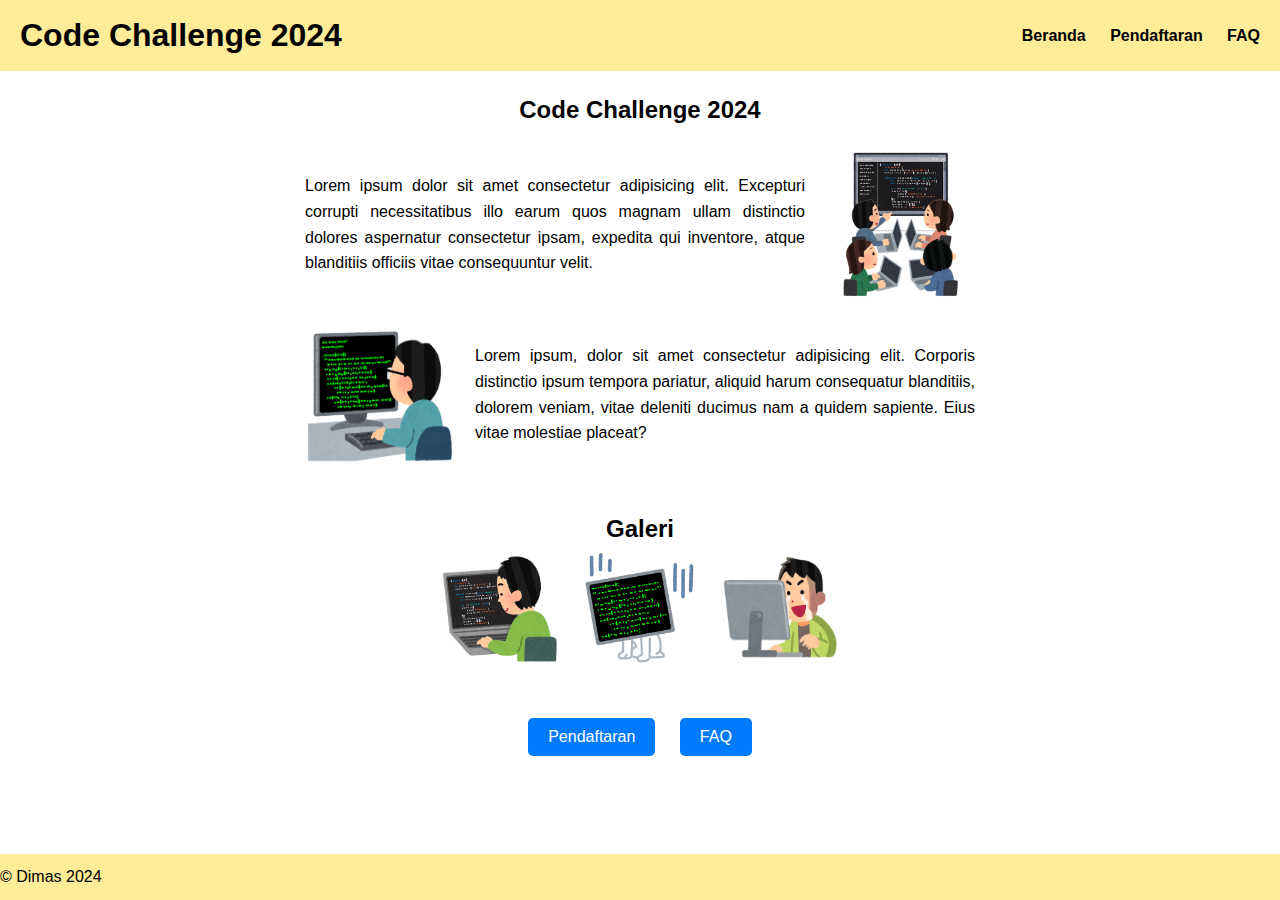
<file: soal-1/index.html>
<!DOCTYPE html>
<html lang="en">
<head>
    <meta charset="UTF-8">
    <meta name="viewport" content="width=device-width, initial-scale=1.0">
    <title>Beranda</title>
    <link rel="stylesheet" href="style.css">
</head>
<body>
    <header>
        <div class="container">
            <h1>Code Challenge 2024</h1>
            <nav>
                <a href="index.html">Beranda</a>
                <a href="pendaftaran.html">Pendaftaran</a>
                <a href="faq.html">FAQ</a>
            </nav>
        </div>
    </header>

    <main>
        <section class="content">
            <h2>Code Challenge 2024</h2>
            <div class="aa">
                <p>
                    Lorem ipsum dolor sit amet consectetur adipisicing elit. Excepturi corrupti necessitatibus illo earum quos magnam ullam distinctio dolores aspernatur consectetur ipsam, expedita qui inventore, atque blanditiis officiis vitae consequuntur velit.
                </p>
                <img src="gambar-1.png" alt="gambar 1">
            </div>

            <div class="ab">
                <img src="gambar-2.png" alt="gambar 2">
                <p>
                    Lorem ipsum, dolor sit amet consectetur adipisicing elit. Corporis distinctio ipsum tempora pariatur, aliquid harum consequatur blanditiis, dolorem veniam, vitae deleniti ducimus nam a quidem sapiente. Eius vitae molestiae placeat?
                </p>
            </div>
        </section>

        <section class="galeri">
            <h2>Galeri</h2>
            <div class="ba">
                <img src="gambar-3.png" alt="gambar 3">
                <img src="gambar-6.png" alt="gambar 4">
                <img src="gambar-4.png" alt="gambar 5">
            </div>
        </section>

        <div class="button">
            <button>Pendaftaran</button>
            <button>FAQ</button>
        </div>
    </main>

    <footer>
        <p>&copy; Dimas 2024</p>
    </footer>

</body>
</html>
</file>
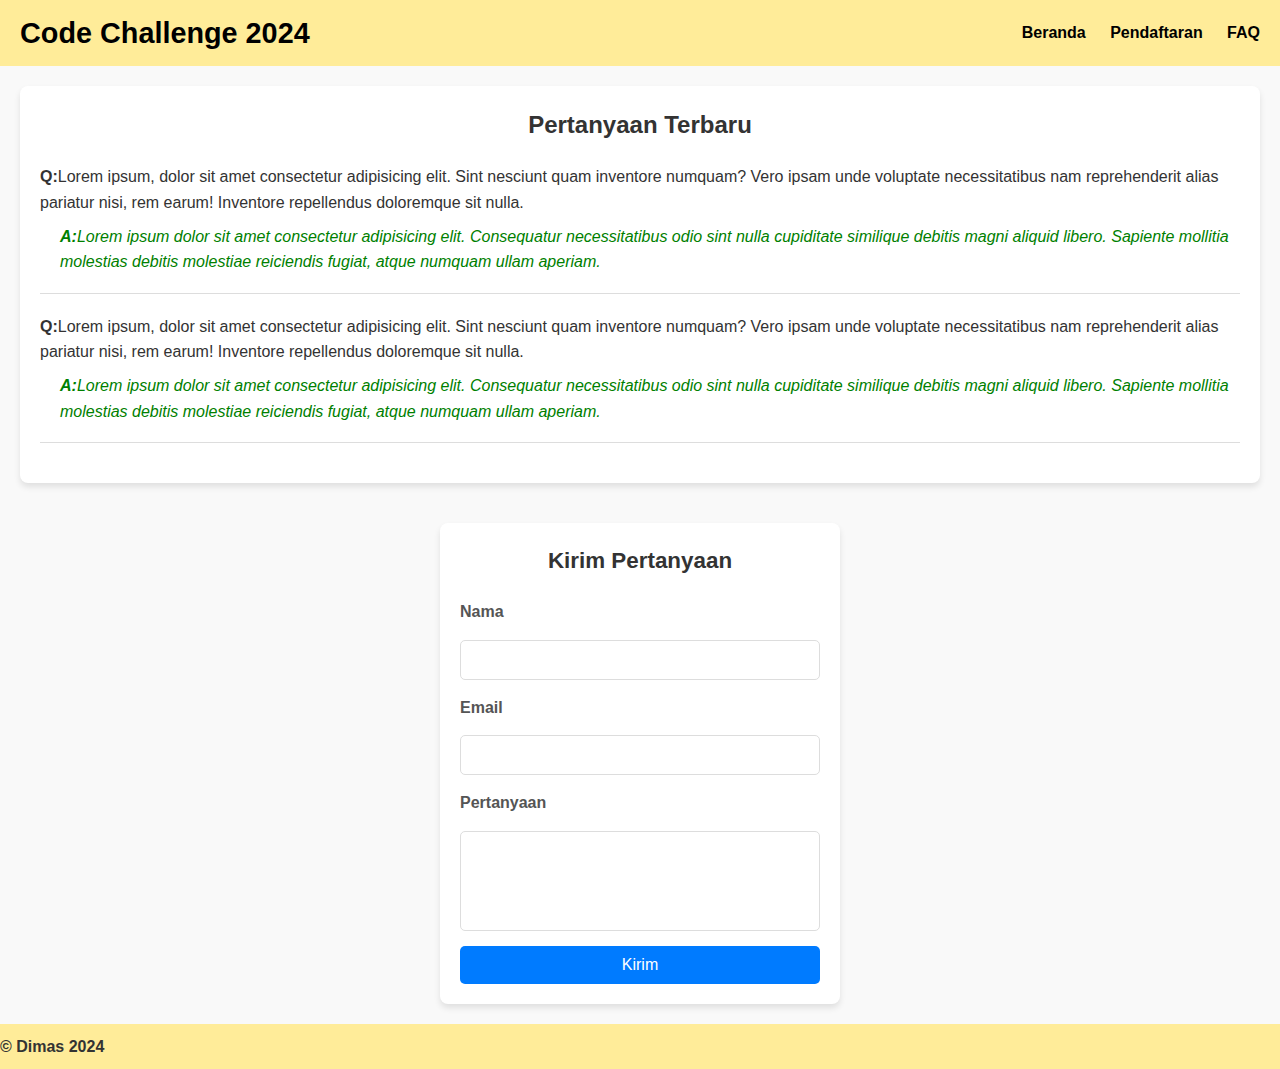
<file: soal-1/faq.html>
<!DOCTYPE html>
<html lang="en">
<head>
    <meta charset="UTF-8">
    <meta name="viewport" content="width=device-width, initial-scale=1.0">
    <title>FAQ</title>
    <link rel="stylesheet" href="faq.css">
</head>
<body>
    <header>
        <div class="container">
            <h1>Code Challenge 2024</h1>
            <nav>
                <a href="index.html">Beranda</a>
                <a href="pendaftaran.html">Pendaftaran</a>
                <a href="faq.html">FAQ</a>
            </nav>
        </div>
    </header>

    <main>
        <section class="aa">
            <h2>Pertanyaan Terbaru</h2>
            <div class="tanya">
                <p><strong>Q:</strong>Lorem ipsum, dolor sit amet consectetur adipisicing elit. Sint nesciunt quam inventore numquam? Vero ipsam unde voluptate necessitatibus nam reprehenderit alias pariatur nisi, rem earum! Inventore repellendus doloremque sit nulla.</p>
                <p class="jawab"><span>A:</span>Lorem ipsum dolor sit amet consectetur adipisicing elit. Consequatur necessitatibus odio sint nulla cupiditate similique debitis magni aliquid libero. Sapiente mollitia molestias debitis molestiae reiciendis fugiat, atque numquam ullam aperiam.</p>
            </div>
            <div class="tanya">
                <p><strong>Q:</strong>Lorem ipsum, dolor sit amet consectetur adipisicing elit. Sint nesciunt quam inventore numquam? Vero ipsam unde voluptate necessitatibus nam reprehenderit alias pariatur nisi, rem earum! Inventore repellendus doloremque sit nulla.</p>
                <p class="jawab"><span>A:</span>Lorem ipsum dolor sit amet consectetur adipisicing elit. Consequatur necessitatibus odio sint nulla cupiditate similique debitis magni aliquid libero. Sapiente mollitia molestias debitis molestiae reiciendis fugiat, atque numquam ullam aperiam.</p>
            </div>
        </section>

        <section class="form">
            <h3>Kirim Pertanyaan</h3>
            <form>
                <label for="nama">Nama</label>
                <input type="text" name="nama" id="nama" required>

                <label for="email">Email</label>
                <input type="email" name="email" id="email" required>

                <label for="pertanyaan">Pertanyaan</label>
                <textarea name="pertanyaan" id="pendaftaran" required></textarea>
            
            <button type="submit">Kirim</button>
            </form>
        </section>
    </main>

    <footer>
        <p>&copy; Dimas 2024</p>
    </footer>

</body>
</html>
</file>
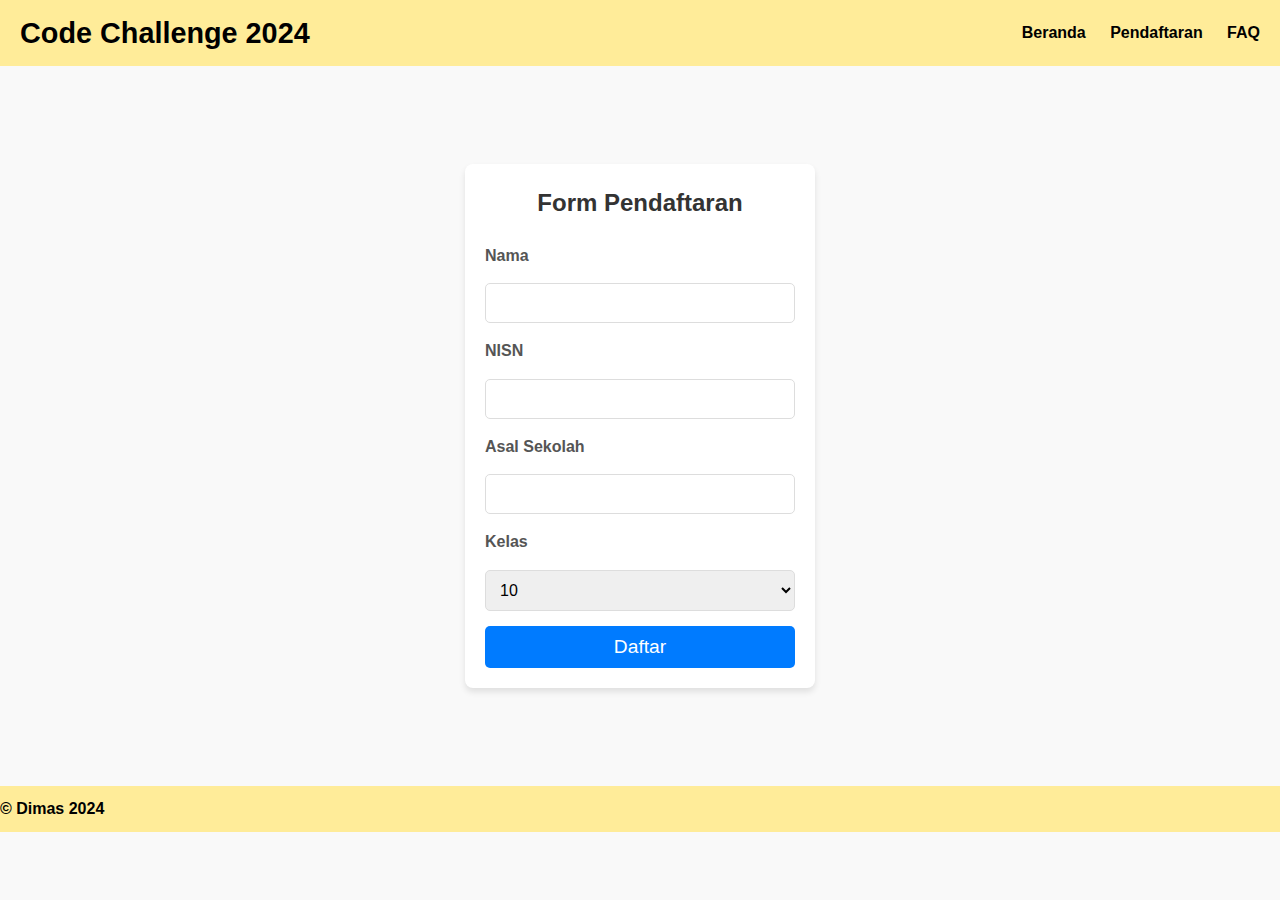
<file: soal-1/pendaftaran.html>
<!DOCTYPE html>
<html lang="en">
<head>
    <meta charset="UTF-8">
    <meta name="viewport" content="width=device-width, initial-scale=1.0">
    <title>Pendaftaran</title>
    <link rel="stylesheet" href="pendaftaran.css">
</head>
<body>
    <header>
        <div class="container">
            <h1>Code Challenge 2024</h1>
            <nav>
                <a href="index.html">Beranda</a>
                <a href="pendaftaran.html">Pendaftaran</a>
                <a href="faq.html">FAQ</a>
            </nav>
        </div>
    </header>

    <main>
        <section class="aa">
            <h2>Form Pendaftaran</h2>
            <form>
                <label for="nama">Nama</label>
                <input type="text" name="nama" id="nama">

                <label for="nisn">NISN</label>
                <input type="text" name="nisn" id="nisn">

                <label for="sekolah">Asal Sekolah</label>
                <input type="text" name="sekolah" id="sekolah">

                <label for="kelas">Kelas</label>
                <select name="kelas" id="kelas">
                    <option value="10">10</option>
                    <option value="11">11</option>
                    <option value="12">12</option>
                </select>
                
                <button type="submit">Daftar</button>
            </form>
        </section>
    </main>

    <footer>
        <p>&copy; Dimas 2024</p>
    </footer>

</body>
</html>
</file>
<file: soal-1/style.css>
* {
    margin: 0;
    padding: 0;
    box-sizing: border-box;
}

body {
    font-family: Arial, sans-serif;
    line-height: 1.6;
    display: flex;
    flex-direction: column;
    min-height: 100vh;
}

main {
    flex: 1;
    padding: 20px;
}

header {
    background-color: #FFEC99;
    padding: 10px 20px;
}

header .container {
    display: flex;
    justify-content: space-between;
    align-items: center;
}

header nav a {
    text-decoration: none;
    color: #000;
    margin-left: 20px;
    font-weight: bold;
}

header nav a:hover {
    color: #007BFF;
}

.content {
    text-align: center;
    margin-bottom: 20px;
}

.aa, .ab {
    display: flex;
    justify-content: center;
    align-items: center;
    gap: 20px;
    margin: 20px 0;
}

.aa p, .ab p {
    max-width: 500px;
    text-align: justify;
}

.aa img, .ab img {
    width: 150px;
    height: 150px;
}

.galeri {
    text-align: center;
    margin: 40px 0;
}

.ba {
    display: flex;
    justify-content: center;
    gap: 20px;
}

.ba img {
    width: 120px;
    height: 120px;
    border-radius: 10px;
}

.button {
    text-align: center;
    margin: 20px 0;
}

button {
    padding: 10px 20px;
    margin: 10px;
    border: none;
    background-color: #007BFF;
    color: #fff;
    cursor: pointer;
    border-radius: 5px;
    font-size: 1rem;
}

button:hover {
    background-color: #0056b3;
}

footer {
    background-color: #FFEC99;
    padding: 10px 0;
    margin-top: auto;
}
</file>
<file: soal-1/faq.css>
* {
    margin: 0;
    padding: 0;
    box-sizing: border-box;
    font-family: Arial, sans-serif;
}

body {
    line-height: 1.6;
    background-color: #f9f9f9;
}

header {
    background-color: #FFEC99;
    padding: 10px 20px;
    display: flex;
    justify-content: space-between;
    align-items: center;
}

.container {
    display: flex;
    justify-content: space-between;
    align-items: center;
    width: 100%;
}

header h1 {
    font-size: 1.8rem;
}

nav a {
    text-decoration: none;
    color: black;
    font-weight: bold;
    margin-left: 20px;
    transition: color 0.3s ease;
}

nav a:hover {
    color: #007BFF;
}

nav a.active {
    color: green;
}

main {
    padding: 20px;
}

.aa {
    margin-bottom: 40px;
    background-color: #fff;
    border-radius: 8px;
    box-shadow: 0 4px 6px rgba(0, 0, 0, 0.1);
    padding: 20px;
}

.aa h2 {
    text-align: center;
    margin-bottom: 20px;
    font-size: 1.5rem;
    color: #333;
}

.tanya {
    margin-bottom: 20px;
    border-bottom: 1px solid #ddd;
    padding-bottom: 10px;
}

.tanya p {
    margin-bottom: 8px;
    color: #333;
}

.tanya .jawab {
    margin-left: 20px;
    color: green;
    font-style: italic;
}

.tanya span {
    font-weight: bold;
}

.form {
    background-color: #fff;
    border-radius: 8px;
    box-shadow: 0 4px 6px rgba(0, 0, 0, 0.1);
    padding: 20px;
    width: 400px;
    margin: 0 auto;
}

.form h3 {
    text-align: center;
    margin-bottom: 20px;
    font-size: 1.4rem;
    color: #333;
}

form {
    display: flex;
    flex-direction: column;
    gap: 15px;
}

label {
    font-weight: bold;
    color: #555;
}

input, textarea {
    padding: 10px;
    border: 1px solid #ddd;
    border-radius: 5px;
    font-size: 1rem;
}

textarea {
    resize: none;
    height: 100px;
}

button {
    padding: 10px;
    background-color: #007BFF;
    color: white;
    border: none;
    border-radius: 5px;
    cursor: pointer;
    font-size: 1rem;
    transition: background-color 0.3s ease;
}

button:hover {
    background-color: #0056b3;
}

footer {
    background-color: #FFEC99;
    padding: 10px 0;
    position: relative;
    bottom: 0;
    width: 100%;
    font-weight: bold;
    color: #333;
}
</file>
<file: soal-1/pendaftaran.css>
* {
    margin: 0;
    padding: 0;
    box-sizing: border-box;
    font-family: Arial, sans-serif;
}

body {
    line-height: 1.6;
    background-color: #f9f9f9;
}

header {
    background-color: #FFEC99;
    padding: 10px 20px;
    display: flex;
    justify-content: space-between;
    align-items: center;
}

.container {
    display: flex;
    justify-content: space-between;
    align-items: center;
    width: 100%;
}

header h1 {
    font-size: 1.8rem;
}

nav a {
    text-decoration: none;
    color: black;
    font-weight: bold;
    margin-left: 20px;
    transition: color 0.3s ease;
}

nav a:hover {
    color: #007BFF;
}

nav a.active {
    color: green;
}

main {
    display: flex;
    justify-content: center;
    align-items: center;
    min-height: 80vh;
    padding: 20px;
}

.aa {
    background-color: #fff;
    padding: 20px;
    border-radius: 8px;
    box-shadow: 0 4px 6px rgba(0, 0, 0, 0.1);
    width: 350px;
}

.aa h2 {
    text-align: center;
    margin-bottom: 20px;
    font-size: 1.5rem;
    color: #333;
}

form {
    display: flex;
    flex-direction: column;
    gap: 15px;
}

label {
    font-weight: bold;
    color: #555;
}

input, select {
    padding: 10px;
    border: 1px solid #ddd;
    border-radius: 5px;
    font-size: 1rem;
}

button {
    padding: 10px;
    border: none;
    background-color: #007BFF;
    color: white;
    cursor: pointer;
    border-radius: 5px;
    font-size: 1.2rem;
    transition: background-color 0.3s ease;
}

button:hover {
    background-color: #0056b3;
}

footer {
    background-color: #FFEC99;
    padding: 10px 0;
    position: relative;
    bottom: 0;
    width: 100%;
    font-weight: bold;
}
</file>
